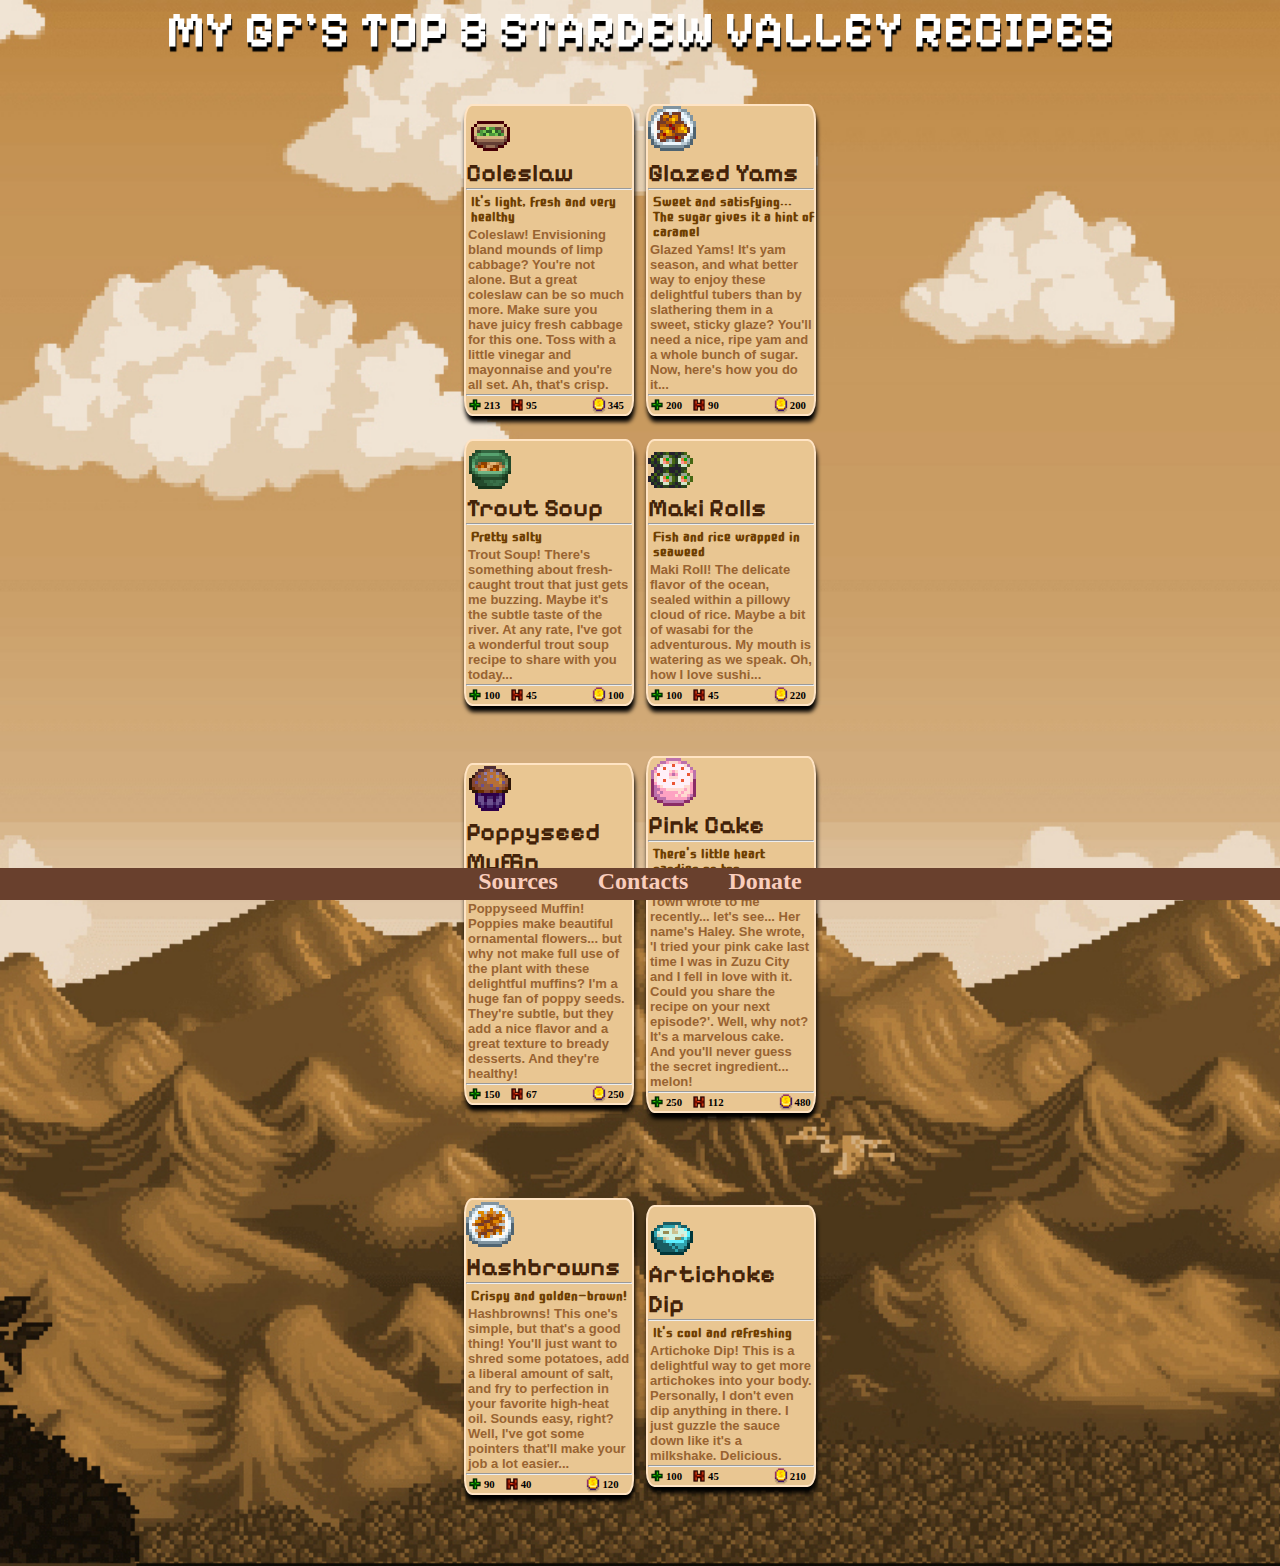
<file: index.html>
<!DOCTYPE html>
<html lang="en">
  <head>
    <meta charset="UTF-8" />
    <meta name="viewport" content="width=device-width, initial-scale=1.0" />
    <title>Your Stardew Valley CookBook</title>
    <link rel="stylesheet" href="./style.css" />
    <link href="https://fonts.googleapis.com/css2?family=Cute+Font&family=Pixelify+Sans:wght@400..700&display=swap" rel="stylesheet">
  </head>
  <body>
    <body background="./Assets/background.jpg">
    <main>
     <h1>MY GF'S TOP 8 STARDEW VALLEY RECIPES</h1>
     <div class="container">
        <div class="card 1">
            <img src="./Assets/Coleslaw.png" alt="coleslaw">
            <h2>Coleslaw</h2>
            <hr>
            <h3>It's light, fresh and very healthy</h3>
            <p>Coleslaw! Envisioning bland mounds of limp cabbage? You're not alone.
             But a great coleslaw can be so much more. Make sure you have juicy fresh cabbage 
             for this one. Toss with a little vinegar and mayonnaise and you're all set. 
             Ah, that's crisp. </p>
             <hr>
            <div class="HEM" id="HEM">
             <img src="./Assets/energy.png" class="energy" alt="">
             <h6>213</h6>
             <img src="./Assets/health.png" class="health" alt="">
             <h6>95</h6>
             <img src="./Assets/gold.png" class="gold" alt="">
             <h6>345</h6>
            </div>
        </div>

        <div class="card 2">
            <img src="./Assets/Glazed_Yams.png" alt="glazed yams">
            <h2>Glazed Yams</h2>
            <hr>
            <h3>Sweet and satisfying... The sugar gives it a hint of caramel</h3>
            <p>Glazed Yams! It's yam season, and what better way to enjoy these delightful tubers
                than by slathering them in a sweet, sticky glaze? You'll need a nice, ripe yam and 
                a whole bunch of sugar. Now, here's how you do it... </p>
            <hr>
            <div class="HEM" id="HEM">
             <img src="./Assets/energy.png" class="energy" alt="">
             <h6>200</h6>
             <img src="./Assets/health.png" class="health" alt="">
             <h6>90</h6>
             <img src="./Assets/gold.png" class="gold" alt="">
             <h6>200</h6>
            </div>
        </div>

        <div class="card 3">
            <img src="./Assets/Trout_Soup.png" alt="trout soup">
            <h2>Trout Soup</h2>
            <hr>
            <h3>Pretty salty</h3>
            <p>Trout Soup! There's something about fresh-caught trout that just gets me buzzing. 
                Maybe it's the subtle taste of the river. At any rate, I've got a wonderful trout 
                soup recipe to share with you today... </p>
            <hr>
            <div class="HEM" id="HEM">
             <img src="./Assets/energy.png" class="energy" alt="">
             <h6>100</h6>
             <img src="./Assets/health.png" class="health" alt="">
             <h6>45</h6>
             <img src="./Assets/gold.png" class="gold" alt="">
             <h6>100</h6>
            </div>
        </div>

        <div class="card 4">
            <img src="./Assets/Maki_Roll.png" alt="maki rolls">
            <h2>Maki Rolls</h2>
            <hr>
            <h3>Fish and rice wrapped in seaweed</h3>
            <p>Maki Roll! The delicate flavor of the ocean, sealed within a pillowy cloud of rice.
                 Maybe a bit of wasabi for the adventurous. My mouth is watering as we speak. 
                 Oh, how I love sushi... </p>
            <hr>
            <div class="HEM" id="HEM">
             <img src="./Assets/energy.png" class="energy" alt="">
             <h6>100</h6>
             <img src="./Assets/health.png" class="health" alt="">
             <h6>45</h6>
             <img src="./Assets/gold.png" class="gold" alt="">
             <h6>220</h6>
            </div>
        </div>

        <div class="card 5">
            <img src="./Assets/Poppyseed_Muffin.png" alt="poppyseed muffin">
            <h2>Poppyseed Muffin</h2>
            <hr>
            <h3>It has a soothing effect</h3>
            <p>Poppyseed Muffin! Poppies make beautiful ornamental flowers... but why not make 
                full use of the plant with these delightful muffins? I'm a huge fan of poppy seeds. 
                They're subtle, but they add a nice flavor and a great texture to bready desserts. 
                And they're healthy! </p>
            <hr>
            <div class="HEM" id="HEM">
             <img src="./Assets/energy.png" class="energy" alt="">
             <h6>150</h6>
             <img src="./Assets/health.png" class="health" alt="">
             <h6>67</h6>
             <img src="./Assets/gold.png" class="gold" alt="">
             <h6>250</h6>
            </div>
        </div>

        <div class="card 6">
            <img src="./Assets/Pink_Cake.png" alt="pink cake">
            <h2>Pink Cake</h2>
            <hr>
            <h3>There's little heart candies on top</h3>
            <p>A viewer from Pelican Town wrote to me recently... let's see... Her name's Haley. 
                She wrote, 'I tried your pink cake last time I was in Zuzu City and I fell in love 
                with it. Could you share the recipe on your next episode?'. Well, why not? It's a 
                marvelous cake. And you'll never guess the secret ingredient... melon! </p>
            <hr>
            <div class="HEM" id="HEM">
             <img src="./Assets/energy.png" class="energy" alt="">
             <h6>250</h6>
             <img src="./Assets/health.png" class="health" alt="">
             <h6>112</h6>
             <img src="./Assets/gold.png" class="gold" alt="">
             <h6>480</h6>
            </div>
        </div>
        <div class="card 7">
            <img src="./Assets/Hashbrowns.png" alt="hashbrowns">
            <h2>Hashbrowns</h2>
            <hr>
            <h3>Crispy and golden-brown!</h3>
            <p>Hashbrowns! This one's simple, but that's a good thing! You'll just want to shred 
                some potatoes, add a liberal amount of salt, and fry to perfection in your favorite 
                high-heat oil. Sounds easy, right? Well, I've got some pointers that'll make your 
                job a lot easier... </p>
            <hr>
            <div class="HEM" id="HEM">
             <img src="./Assets/energy.png" class="energy" alt="">
             <h6>90</h6>
             <img src="./Assets/health.png" class="health" alt="">
             <h6>40</h6>
             <img src="./Assets/gold.png" class="gold" alt="">
             <h6>120</h6>
            </div>
        </div>
        
        <div class="card 8">
            <img src="./Assets/Artichoke_Dip.png" alt="artichoke dip">
            <h2>Artichoke Dip</h2>
            <hr>
            <h3>It's cool and refreshing</h3>
            <p>Artichoke Dip! This is a delightful way to get more artichokes into your body. 
                Personally, I don't even dip anything in there. I just guzzle the sauce down 
                like it's a milkshake. Delicious. </p>
            <hr>
            <div class="HEM" id="HEM">
             <img src="./Assets/energy.png" class="energy" alt="">
             <h6>100</h6>
             <img src="./Assets/health.png" class="health" alt="">
             <h6>45</h6>
             <img src="./Assets/gold.png" class="gold" alt="">
             <h6>210</h6>
            </div>
        </div>
     </div>
    </main>
    <footer>
      <h2><a href="https://stardewvalleywiki.com/The_Queen_of_Sauce" target="_blank">Sources</a></h2>
      <h2><a src="./public/contact.html" target="_blank">Contacts</a></h2>
      <h2><a href="https://ko-fi.com/lateladiella" target="_blank">Donate</a></h2>
    </footer>
    <script src="animazione-foglioline.js"></script>
  </body>
</html>
</file>
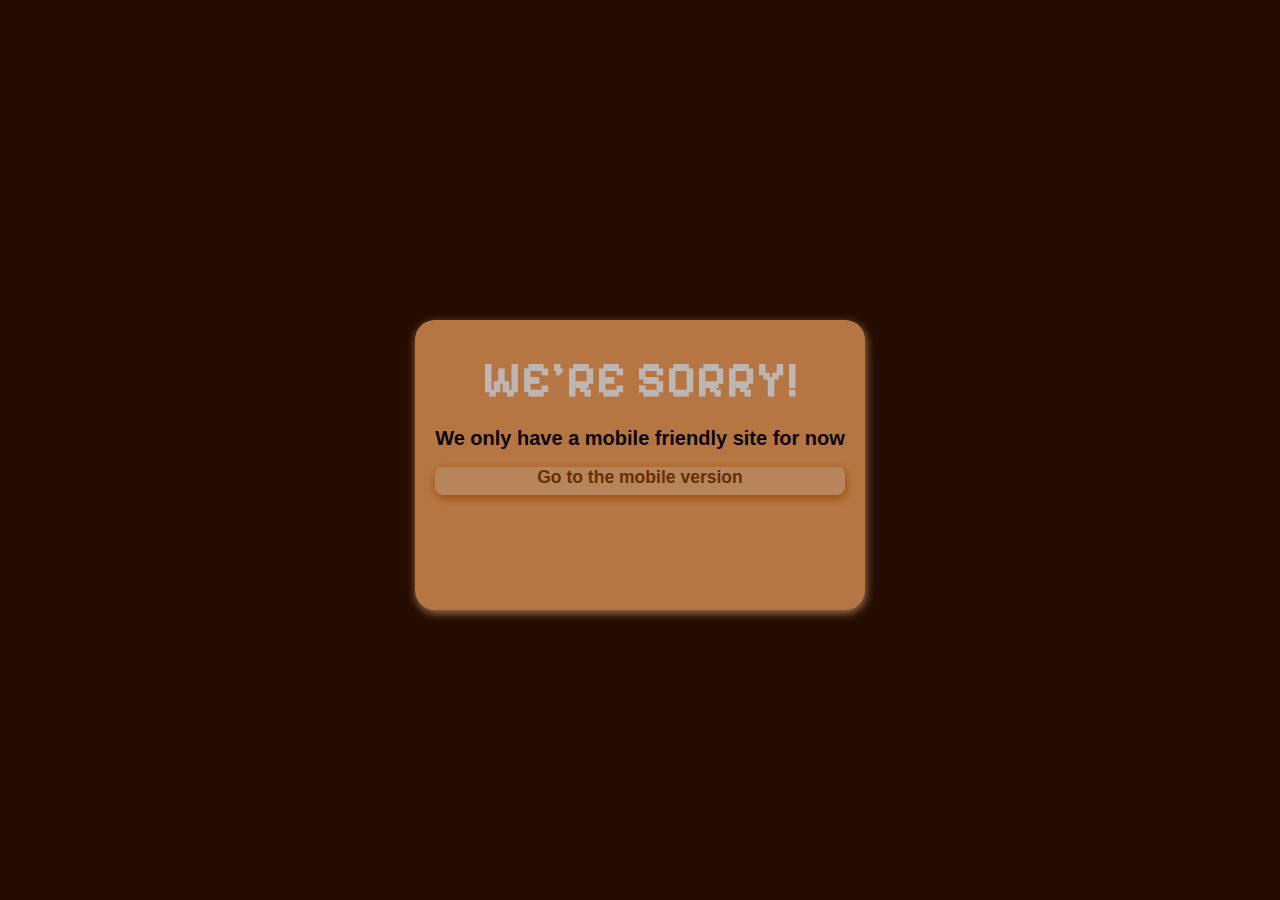
<file: redirectory/index.html>
<!DOCTYPE html>
<html lang="en">
<head>
    <meta charset="UTF-8">
    <meta name="viewport" content="width=device-width, initial-scale=1.0">
    <title>We're very very very sorry!</title>
    <link rel="stylesheet" href="./style.css">
    <link href="https://fonts.googleapis.com/css2?family=Cute+Font&family=Pixelify+Sans:wght@400..700&display=swap" rel="stylesheet">
</head>
<body>
    <div class="center">
        <h1 class="title">WE'RE SORRY!</h1>
        <h2 class="subtitle">We only have a mobile friendly site for now</h2>
        <a href="https://ctrlaltcant.github.io/My-GF-s-top-stardew-recipes/">
            <h3 class="link">Go to the mobile version</h2>
        </a>
    </div>
</body>
</html>
</file>
<file: style.css>
* {
  padding: 0;
  margin: 0;
  box-sizing: border-box;
}

html,
body {
  background-repeat: no-repeat;
  background-size: cover;
}

main {
  width: 100%;
}

h1 {
  font-family: "Pixelify Sans", sans-serif;
  font-size: 50px;
  text-align: center;
  color: white;
  text-shadow: 1px 5px 1px black;
  margin-bottom: 50px;
}

.container {
  display: grid;
  grid-template-columns: 170px 170px;
  grid-template-rows: 300px 300px 400px 400px;
  justify-content: center;
  align-items: center;
  gap: 12px;
  margin: 20px 0 20px 0;
}

.card {
  border: 2px solid bisque;
  border-radius: 5%;
  background-color: rgb(233, 198, 146);
  box-shadow: 1px 6px 4px;
  margin-bottom: 0;
  
}

hr {
  color: white;
}

.card h2 {
  font-family: "Pixelify Sans", sans-serif;
  font-optical-sizing: auto;
  font-size: 25px;
  margin: 0;
  color: rgba(58, 24, 0, 0.959);
  padding: 0;
}

.card h3 {
  font-family: "Cute Font", sans-serif;
  font-weight: 800;
  font-style: normal;
  line-height: 15px;
  font-size: 20px;
  padding: 5px 0 2px 5px;
  margin: 0;
  color: rgb(110, 62, 0);
}

.card p {
  font-size: 13px;
  font-family: "Lucida Sans", "Lucida Sans Regular", "Lucida Grande",
    "Lucida Sans Unicode", Geneva, Verdana, sans-serif;
  padding: 0px 2px 2px 2px;
  font-weight: bold;
  color: rgb(152, 99, 49);
}

.HEM {
  display: flex;
  flex-direction: row;
  justify-content: left;
  width: 170px;
  text-align: center;
  align-items: center;
}

.gold {
  margin-left: 53px;
}

.health{
  margin-left: 8px;
}

.HEM .energy,
.health,
.gold {
  width: 18px;
}

footer {
  display: flex;
  justify-content: center;
  background-color: rgb(105, 64, 45);
  color: rgb(249, 205, 188);
  position: fixed;
  width: 100%;
  bottom: 0px;
  text-align: center;
}

a {
  text-decoration: none;
  color: rgb(249, 205, 188);
}

a:hover {
  background-color: rgb(249, 205, 188);
  color: rgb(47, 33, 27);
  cursor: pointer;
}

h2 {
  padding-left: 20px;
  padding-right: 20px;
  padding-bottom: 5px;
}

h2:hover {
  background-color: rgb(249, 205, 188);
  color: rgb(47, 33, 27);
}
</file>
<file: redirectory/style.css>
body {
  background-color: rgb(37, 12, 0);
  width: 100%;
}

body,
html {
  height: 100%;
  margin: 0;
  display: flex;
  justify-content: center;
  align-items: center;
  align-content: center;
  background-color: rgb(37, 12, 0);
}

.center {
  min-width: 300px;
  height: 250px;
  padding: 20px;
  text-align: center;
  background-color: sandybrown;
  margin: 50px 20px 20px 20px;
  border-radius: 20px;
  opacity: 70%;
  box-shadow: 1px 3px 10px rgba(244, 195, 150, 0.83)
}

h1 {
  font-family: "Pixelify Sans", sans-serif;
  font-optical-sizing: auto;
  font-weight: bold;
  font-size: 50px;
  margin: 10px;
  color: white;
}

h2 {
  font-family: "Segoe UI", Tahoma, Geneva, Verdana, sans-serif;
  font-size: 20px;
  color: black;
}

a {
  text-decoration: none;
  font-size: 15px;
  color: rgb(133, 62, 0);
  font-family: "Segoe UI", Tahoma, Geneva, Verdana, sans-serif;
}

h3{
  border-radius: 8px;
  box-shadow: 1px 3px 10px rgba(188, 91, 0, 0.83);
  height: 28px;
  text-align: center;
  background-color: rgb(246, 185, 132);
}
</file>
